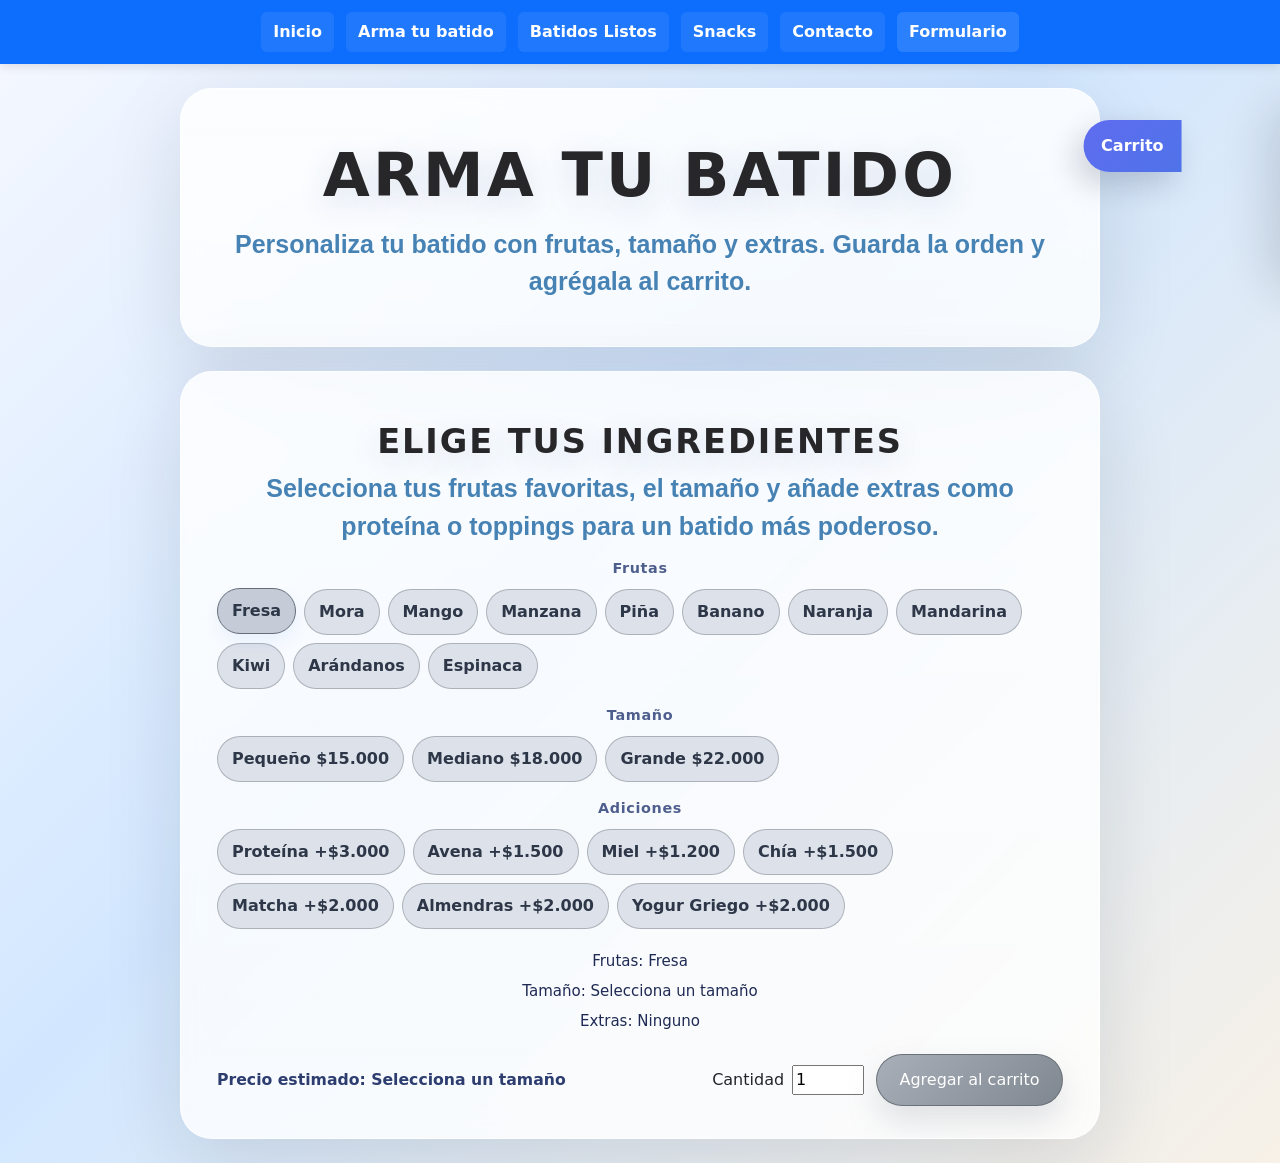
<file: arma-tu-batido.html>
<!DOCTYPE html>
<html lang="es">
<head>
  <meta charset="UTF-8">
  <meta name="viewport" content="width=device-width, initial-scale=1.0">
  <title>Arma tu batido - ZYMOS</title>
  <link href="https://cdn.jsdelivr.net/npm/bootstrap@5.3.8/dist/css/bootstrap.min.css" rel="stylesheet" integrity="sha384-sRIl4kxILFvY47J16cr9ZwB07vP4J8+LH7qKQnuqkuIAvNWLzeN8tE5YBujZqJLB" crossorigin="anonymous">
  <link rel="stylesheet" href="style.css?v=1.0">
</head>
<body>
  <nav style="position:sticky; top:0; z-index:1000; background:#0d6efd; display:flex; justify-content:center; gap:12px; flex-wrap:wrap; padding:12px 16px; box-shadow:0 2px 10px rgba(0,0,0,0.12);">
    <a href="index.html" style="color:#fff; background:rgba(255,255,255,0.08); border-radius:6px; font-weight:700; padding:8px 12px; text-decoration:none;">Inicio</a>
    <a href="arma-tu-batido.html" style="color:#fff; background:rgba(255,255,255,0.08); border-radius:6px; font-weight:700; padding:8px 12px; text-decoration:none;">Arma tu batido</a>
    <a href="pagina2.html" style="color:#fff; background:rgba(255,255,255,0.08); border-radius:6px; font-weight:700; padding:8px 12px; text-decoration:none;">Batidos Listos</a>
    <a href="pagina3.html" style="color:#fff; background:rgba(255,255,255,0.08); border-radius:6px; font-weight:700; padding:8px 12px; text-decoration:none;">Snacks</a>
    <span style="position:relative; display:inline-block;">
      <a href="#" id="contactToggle" style="color:#fff; background:rgba(255,255,255,0.08); border-radius:6px; font-weight:700; padding:8px 12px; text-decoration:none; display:inline-block;">Contacto</a>
      <span id="contactPanel" style="position:absolute; top:calc(100% + 8px); left:50%; transform:translateX(-50%); min-width:190px; background:#fff; color:#212529; border:1px solid #ddd; padding:10px 14px; border-radius:6px; display:none; box-shadow:0 4px 12px rgba(0,0,0,0.08); z-index:9999;">
        <strong>MARIA JOSE AMEZQUITA</strong>
        <span style="display:block; margin-top:6px;">305 425 2988</span>
      </span>
    </span>
    <a href="#" id="openCheckoutModal" style="color:#fff; background:rgba(255,255,255,0.12); border-radius:6px; font-weight:700; padding:8px 12px; text-decoration:none;">Formulario</a>
  </nav>

  <section class="texto-cuadro">
    <h1 class="texto-negro">Arma tu batido</h1>
    <p class="texto-azul">Personaliza tu batido con frutas, tamaño y extras. Guarda la orden y agrégala al carrito.</p>
  </section>

  <aside class="floating-cart" id="cartSection">
    <div class="floating-cart-inner">
      <div class="floating-cart-header">
        <span>Carrito</span>
        <button type="button" id="cartClose" class="cart-close" aria-label="Cerrar carrito">×</button>
      </div>
      <div class="floating-cart-body">
        <p class="texto-azul" id="cartText">No hay productos en el carrito todavía.</p>
      </div>
    </div>
  </aside>
  <button type="button" id="cartToggle" class="cart-toggle-button">Carrito</button>
  <div id="cartToast" class="cart-toast" aria-live="polite"></div>

  <section class="texto-cuadro custom-builder">
    <h2 class="texto-negro secundario">Elige tus ingredientes</h2>
    <p class="texto-azul">Selecciona tus frutas favoritas, el tamaño y añade extras como proteína o toppings para un batido más poderoso.</p>
    <div class="custom-shake-panel">
      <div class="custom-shake-group">
        <span class="custom-shake-label">Frutas</span>
        <div class="custom-shake-options">
          <button type="button" class="custom-option active" data-group="fruit" data-value="Fresa">Fresa</button>
          <button type="button" class="custom-option" data-group="fruit" data-value="Mora">Mora</button>
          <button type="button" class="custom-option" data-group="fruit" data-value="Mango">Mango</button>
          <button type="button" class="custom-option" data-group="fruit" data-value="Manzana">Manzana</button>
          <button type="button" class="custom-option" data-group="fruit" data-value="Piña">Piña</button>
          <button type="button" class="custom-option" data-group="fruit" data-value="Banano">Banano</button>
          <button type="button" class="custom-option" data-group="fruit" data-value="Naranja">Naranja</button>
          <button type="button" class="custom-option" data-group="fruit" data-value="Mandarina">Mandarina</button>
          <button type="button" class="custom-option" data-group="fruit" data-value="Kiwi">Kiwi</button>
          <button type="button" class="custom-option" data-group="fruit" data-value="Arándanos">Arándanos</button>
          <button type="button" class="custom-option" data-group="fruit" data-value="Espinaca">Espinaca</button>
        </div>
      </div>
      <div class="custom-shake-group">
        <span class="custom-shake-label">Tamaño</span>
        <div class="custom-shake-options">
          <button type="button" class="custom-option" data-group="size" data-value="Pequeño" data-price="15000">Pequeño $15.000</button>
          <button type="button" class="custom-option" data-group="size" data-value="Mediano" data-price="18000">Mediano $18.000</button>
          <button type="button" class="custom-option" data-group="size" data-value="Grande" data-price="22000">Grande $22.000</button>
        </div>
      </div>
      <div class="custom-shake-group">
        <span class="custom-shake-label">Adiciones</span>
        <div class="custom-shake-options">
          <button type="button" class="custom-option" data-group="addon" data-value="Proteína" data-price="3000">Proteína +$3.000</button>
          <button type="button" class="custom-option" data-group="addon" data-value="Avena" data-price="1500">Avena +$1.500</button>
          <button type="button" class="custom-option" data-group="addon" data-value="Miel" data-price="1200">Miel +$1.200</button>
          <button type="button" class="custom-option" data-group="addon" data-value="Chía" data-price="1500">Chía +$1.500</button>
          <button type="button" class="custom-option" data-group="addon" data-value="Matcha" data-price="2000">Matcha +$2.000</button>
          <button type="button" class="custom-option" data-group="addon" data-value="Almendras" data-price="2000">Almendras +$2.000</button>
          <button type="button" class="custom-option" data-group="addon" data-value="Yogur Griego" data-price="2000">Yogur Griego +$2.000</button>
        </div>
      </div>
      <div class="custom-order-summary">
        <p class="custom-summary-text">Frutas: <span id="summaryFruits">Fresa</span></p>
        <p class="custom-summary-text">Tamaño: <span id="summarySize">Selecciona un tamaño</span></p>
        <p class="custom-summary-text">Extras: <span id="summaryAddons">Ninguno</span></p>
      </div>
      <div class="custom-shake-footer">
        <div class="custom-shake-total">Precio estimado: <strong id="estimatedPrice">Selecciona un tamaño</strong></div>
        <div class="d-flex align-items-center">
          <label for="orderQty" style="margin-right:8px; margin-bottom:0">Cantidad</label>
          <input id="orderQty" type="number" min="1" value="1" style="width:72px; margin-right:12px;" />
          <button id="addOrderBtn" class="btn btn-primary custom-btn" type="button">Agregar al carrito</button>
        </div>
      </div>
      <div class="custom-order-saved" id="orderSavedMessage" hidden>
        <p></p>
      </div>
    </div>
  </section>

  <section class="texto-cuadro order-history" id="lastOrderSection" style="display: none;" hidden>
    <h2 class="texto-negro secundario">Carrito actualizado</h2>
    <p class="texto-azul" id="lastOrderText"></p>
  </section>

  <div id="checkoutModal" style="display:none; position:fixed; inset:0; background:rgba(0,0,0,0.5); z-index:2000; align-items:center; justify-content:center; padding:20px;">
    <div style="background:#fff; width:min(700px, 100%); max-height:90vh; overflow:auto; border-radius:12px; padding:24px; position:relative; box-shadow:0 12px 30px rgba(0,0,0,0.25);">
      <button type="button" id="closeCheckoutModal" aria-label="Cerrar formulario" style="position:absolute; top:12px; right:12px; border:none; background:#f1f1f1; border-radius:50%; width:34px; height:34px; cursor:pointer; font-size:20px;">×</button>
      <h2 class="texto-negro secundario" style="margin-top:0;">Datos para la entrega</h2>
      <form id="checkoutForm" method="post" action="" novalidate>
        <div class="row g-3">
          <div class="col-md-6">
            <label for="nombreCliente" class="form-label">Nombre:</label>
            <input id="nombreCliente" name="nombre" type="text" class="form-control" placeholder="Escribe tu nombre" required>
          </div>
          <div class="col-md-6">
            <label for="telefonoCliente" class="form-label">Telefono:</label>
            <input id="telefonoCliente" name="telefono" type="tel" class="form-control" placeholder="Ej: +56 9 1234 5678" required>
          </div>
          <div class="col-12">
            <label for="direccionCliente" class="form-label">Direccion:</label>
            <input id="direccionCliente" name="direccion" type="text" class="form-control" placeholder="Ej: Calle 123, comuna, ciudad" required>
          </div>
          <div class="col-md-6">
            <label for="metodoPago" class="form-label">Metodo de Pago:</label>
            <select id="metodoPago" name="metodo_pago" class="form-select" required>
              <option value="">Selecciona una opción</option>
              <option value="Transferencia">Transferencia</option>
              <option value="Efectivo">Efectivo</option>
              <option value="Tarjeta">Tarjeta</option>
              
            </select>
          </div>
        </div>
        <div class="mt-3 d-flex justify-content-center">
          <button class="btn btn-success btn-lg" type="submit">Enviar pedido</button>
        </div>
        <p id="formMessage" class="mt-3 text-success" style="display:none; font-weight:600;"></p>
      </form>
    </div>
  </div>

  <script>
    document.addEventListener('DOMContentLoaded', function() {
      // Usar precio según el tamaño (Pequeño/Mediano/Grande)
      var basePrice = 0;
      var fruitButtons = document.querySelectorAll('.custom-option[data-group="fruit"]');
      var sizeButtons = document.querySelectorAll('.custom-option[data-group="size"]');
      var addonButtons = document.querySelectorAll('.custom-option[data-group="addon"]');
      var summaryFruits = document.getElementById('summaryFruits');
      var summarySize = document.getElementById('summarySize');
      var summaryAddons = document.getElementById('summaryAddons');
      var estimatedPrice = document.getElementById('estimatedPrice');
      var orderSavedMessage = document.getElementById('orderSavedMessage');
      var lastOrderSection = document.getElementById('lastOrderSection');
      var lastOrderText = document.getElementById('lastOrderText');
      var addOrderBtn = document.getElementById('addOrderBtn');
      var cartKey = 'zymosCart';
      console.log('cart script loaded, cartKey=', cartKey);

      function formatCurrency(value) {
        if (value === null || value === undefined) value = 0;
        value = Number(value) || 0;
        return '$' + value.toString().replace(/\B(?=(\d{3})+(?!\d))/g, '.');
      }

      function getCart() {
        var savedCart = localStorage.getItem(cartKey);
        var cart = savedCart ? JSON.parse(savedCart) : [];
        var changed = false;
        cart = cart.map(function(item) {
          var price = Number(item.price);
          var qty = Math.max(1, Number(item.qty) || 1);
          if (isNaN(price)) price = 0;
          if (price !== item.price || qty !== item.qty) changed = true;
          return { name: item.name, price: price, qty: qty };
        });
        // Merge duplicates (same name + price)
        var merged = [];
        cart.forEach(function(it) {
          var key = it.name + '||' + it.price;
          var found = merged.find(function(m) { return m._key === key; });
          if (found) {
            found.qty += it.qty;
            changed = true;
          } else {
            var copy = { name: it.name, price: it.price, qty: it.qty, _key: key };
            merged.push(copy);
          }
        });
        merged.forEach(function(m) { delete m._key; });
        if (changed) localStorage.setItem(cartKey, JSON.stringify(merged));
        return merged;
      }

      function saveCart(cart) {
        try {
          localStorage.setItem(cartKey, JSON.stringify(cart));
          console.log('saveCart -> saved', cart);
        } catch (err) {
          console.error('saveCart -> error', err);
        }
      }

      function addToCart(item) {
        try {
          console.log('addToCart -> incoming item', item);
          var cart = getCart();
          // Asegurar tipos correctos
          item.price = Number(item.price) || 0;
          item.qty = Number(item.qty) || 1;
          var existing = cart.find(function(cartItem) {
            return cartItem.name === item.name && Number(cartItem.price) === Number(item.price);
          });
          if (existing) {
            existing.qty += item.qty;
          } else {
            cart.push(item);
          }
          saveCart(cart);
          console.log('addToCart -> saved cart', cart);
          updateCart();
          showCartFeedback('Agregado al carrito');
          openCart();
        } catch (err) {
          console.error('addToCart -> error', err);
        }
      }

      function changeCartItem(name, price, delta) {
        var cart = getCart();
        var index = cart.findIndex(function(cartItem) {
          return cartItem.name === name && cartItem.price === price;
        });
        if (index === -1) return;
        cart[index].qty += delta;
        if (cart[index].qty <= 0) {
          cart.splice(index, 1);
        }
        saveCart(cart);
        updateCart();
      }

      function removeCartItem(name, price) {
        var cart = getCart();
        cart = cart.filter(function(cartItem) {
          return !(cartItem.name === name && cartItem.price === price);
        });
        saveCart(cart);
        updateCart();
      }

      function attachCartButtons() {
        document.querySelectorAll('.cart-increase-btn').forEach(function(button) {
          button.addEventListener('click', function() {
            changeCartItem(button.dataset.name, Number(button.dataset.price), 1);
          });
        });
        document.querySelectorAll('.cart-decrease-btn').forEach(function(button) {
          button.addEventListener('click', function() {
            changeCartItem(button.dataset.name, Number(button.dataset.price), -1);
          });
        });
        document.querySelectorAll('.cart-remove-btn').forEach(function(button) {
          button.addEventListener('click', function() {
            removeCartItem(button.dataset.name, Number(button.dataset.price));
          });
        });
      }

      function updateCart() {
        var cart = getCart();
        var cartText = document.getElementById('cartText');
        console.log('updateCart -> cart', cart);
        if (!cartText) return;
        if (!cart.length) {
          cartText.textContent = 'No hay productos en el carrito todavía.';
          var cartToggle = document.getElementById('cartToggle');
          if (cartToggle) cartToggle.innerHTML = 'Carrito';
          return;
        }

        var total = 0;
        var itemCount = 0;
        var html = '<ul class="list-unstyled">';
        cart.forEach(function(item) {
          total += item.price * item.qty;
          itemCount += item.qty;
          html += '<li>' +
            '<strong>' + item.qty + 'x</strong> ' + item.name +
            ' — Precio unitario: ' + formatCurrency(item.price) +
            ' — Subtotal: ' + formatCurrency(item.price * item.qty) +
            ' <div class="cart-item-actions">' +
            '<button type="button" class="cart-qty-btn cart-decrease-btn" data-name="' + item.name + '" data-price="' + item.price + '">-</button>' +
            '<button type="button" class="cart-qty-btn cart-increase-btn" data-name="' + item.name + '" data-price="' + item.price + '">+</button>' +
            '<button type="button" class="cart-remove-btn" data-name="' + item.name + '" data-price="' + item.price + '">Eliminar</button>' +
            '</div>' +
            '</li>';
        });
        html += '</ul>';
        html += '<p><strong>Total:</strong> ' + formatCurrency(total) + '</p>';
        html += '<button type="button" class="btn btn-success cart-buy-btn">Comprar</button>';
        cartText.innerHTML = html;
        attachCartButtons();
        var buyButton = cartText.querySelector('.cart-buy-btn');
        if (buyButton) {
          buyButton.addEventListener('click', function() {
            if (!getCart().length) {
              alert('Agrega al menos un producto antes de comprar.');
              return;
            }
            toggleCheckoutModal(true);
          });
        }
        var cartToggle = document.getElementById('cartToggle');
        if (cartToggle) {
          cartToggle.innerHTML = 'Carrito (' + itemCount + ') - ' + formatCurrency(total);
        }
        // keep console log; no visible debug output
      }

      function openCart() {
        var cartSection = document.getElementById('cartSection');
        var cartToggle = document.getElementById('cartToggle');
        if (!cartSection || !cartToggle) return;
        cartSection.classList.add('open');
        cartToggle.textContent = 'Cerrar';
      }

      function toggleCart() {
        var cartSection = document.getElementById('cartSection');
        var cartToggle = document.getElementById('cartToggle');
        if (!cartSection || !cartToggle) return;
        var isOpen = cartSection.classList.toggle('open');
        cartToggle.textContent = isOpen ? 'Cerrar' : 'Carrito';
      }

      function closeCart() {
        var cartSection = document.getElementById('cartSection');
        var cartToggle = document.getElementById('cartToggle');
        if (!cartSection || !cartToggle) return;
        cartSection.classList.remove('open');
        cartToggle.textContent = 'Carrito';
      }

      function showCartMessage(message) {
        if (orderSavedMessage) {
          orderSavedMessage.hidden = false;
          orderSavedMessage.querySelector('p').textContent = message;
        }
      }

      function showCartFeedback(message, isWarning) {
        var toast = document.getElementById('cartToast');
        var cartToggle = document.getElementById('cartToggle');
        if (!toast) return;
        toast.textContent = message;
        toast.classList.toggle('warning', !!isWarning);
        toast.classList.remove('show');
        void toast.offsetWidth;
        toast.classList.add('show');
        if (cartToggle) {
          cartToggle.classList.remove('cart-pulse');
          void cartToggle.offsetWidth;
          cartToggle.classList.add('cart-pulse');
        }
      }

      function updateSummary() {
        var selectedFruits = Array.from(fruitButtons).filter(function(btn) { return btn.classList.contains('active'); }).map(function(btn) { return btn.dataset.value; });
        var selectedSizeButton = Array.from(sizeButtons).find(function(btn) { return btn.classList.contains('active'); });
        var selectedSize = selectedSizeButton ? selectedSizeButton.dataset.value : 'Selecciona un tamaño';
        var sizePrice = selectedSizeButton ? Number(selectedSizeButton.dataset.price || 0) : 0;
        var selectedAddons = Array.from(addonButtons).filter(function(btn) { return btn.classList.contains('active'); }).map(function(btn) { return btn.dataset.value; });
        var addonsPrice = Array.from(addonButtons).filter(function(btn) { return btn.classList.contains('active'); }).reduce(function(total, btn) { return total + Number(btn.dataset.price || 0); }, 0);

        summaryFruits.textContent = selectedFruits.length ? selectedFruits.join(', ') : 'Ninguno';
        summarySize.textContent = selectedSize;
        summaryAddons.textContent = selectedAddons.length ? selectedAddons.join(', ') : 'Ninguno';
        estimatedPrice.textContent = selectedSizeButton ? formatCurrency(basePrice + sizePrice + addonsPrice) : 'Selecciona un tamaño';
      }

      function saveOrder() {
        var fruits = Array.from(fruitButtons).filter(function(btn) { return btn.classList.contains('active'); }).map(function(btn) { return btn.dataset.value; });
        var sizeButton = Array.from(sizeButtons).find(function(btn) { return btn.classList.contains('active'); });
        if (!sizeButton) {
          // Si no hay tamaño seleccionado, seleccionar "Mediano" por defecto si existe, o el primero.
          sizeButton = Array.from(sizeButtons).find(function(btn) { return btn.dataset.value === 'Mediano'; }) || sizeButtons[0];
          if (sizeButton) {
            sizeButtons.forEach(function(btn) { btn.classList.remove('active'); });
            sizeButton.classList.add('active');
            updateSummary();
            showCartFeedback('Se seleccionó tamaño por defecto: ' + (sizeButton.dataset.value || 'Mediano'));
          }
        }

        var size = sizeButton.dataset.value;
        var addons = Array.from(addonButtons).filter(function(btn) { return btn.classList.contains('active'); }).map(function(btn) { return btn.dataset.value; });
        var sizePrice = Number(sizeButton.dataset.price || 0);
        var addonsPrice = Array.from(addonButtons).filter(function(btn) { return btn.classList.contains('active'); }).reduce(function(total, btn) { return total + Number(btn.dataset.price || 0); }, 0);
        var totalPrice = basePrice + sizePrice + addonsPrice;

        var order = {
          fruits: fruits,
          size: size,
          addons: addons,
          total: totalPrice,
          createdAt: new Date().toLocaleString()
        };

          var qtyInput = document.getElementById('orderQty');
          var qty = qtyInput ? Math.max(1, Number(qtyInput.value) || 1) : 1;
          console.log('saveOrder -> order', order, 'qty', qty, 'totalPrice', totalPrice);
          localStorage.setItem('zymosOrder', JSON.stringify(order));
          // Mostrar el detalle en el mensaje de confirmación (para depuración visible)
          orderSavedMessage.hidden = false;
          orderSavedMessage.style.background = 'rgba(79, 115, 233, 0.06)';
          orderSavedMessage.style.borderColor = 'rgba(79, 115, 233, 0.12)';
          orderSavedMessage.style.color = '#2f417d';
          orderSavedMessage.querySelector('p').textContent = 'Añadiendo: ' + (order.fruits.length ? order.fruits.join(', ') : 'Ninguno') + ' - ' + order.size + ' - Extras: ' + (order.addons.length ? order.addons.join(', ') : 'Ninguno') + ' - Total: ' + formatCurrency(order.total) + ' x' + qty;
          // Añadir al carrito
          addToCart({ name: 'Batido personalizado (' + order.size + ')', price: totalPrice, qty: qty });
          showCartFeedback('Agregado al carrito');
          openCart();

        if (lastOrderSection && lastOrderText) {
          lastOrderSection.hidden = false;
          lastOrderText.textContent = 'Último pedido: ' + (order.fruits.length ? order.fruits.join(', ') : 'Ninguno') + ' - ' + order.size + ' - Extras: ' + (order.addons.length ? order.addons.join(', ') : 'Ninguno') + ' - Total: ' + formatCurrency(order.total) + ' (' + order.createdAt + ').';
        }
      }

      function loadLastOrder() {
        var saved = localStorage.getItem('zymosOrder');
        if (saved) {
          var order = JSON.parse(saved);
          if (lastOrderSection && lastOrderText) {
            lastOrderSection.hidden = false;
            lastOrderText.textContent = 'Último pedido: ' + (order.fruits.length ? order.fruits.join(', ') : 'Ninguno') + ' - ' + order.size + ' - Extras: ' + (order.addons.length ? order.addons.join(', ') : 'Ninguno') + ' - Total: ' + formatCurrency(order.total) + ' (' + order.createdAt + ').';
          }
        }
      }

      Array.from(fruitButtons).forEach(function(button) {
        button.addEventListener('click', function() {
          button.classList.toggle('active');
          updateSummary();
        });
      });

      Array.from(sizeButtons).forEach(function(button) {
        button.addEventListener('click', function() {
          sizeButtons.forEach(function(btn) { btn.classList.remove('active'); });
          button.classList.add('active');
          updateSummary();
        });
      });

      Array.from(addonButtons).forEach(function(button) {
        button.addEventListener('click', function() {
          button.classList.toggle('active');
          updateSummary();
        });
      });

      var cartToggle = document.getElementById('cartToggle');
      if (cartToggle) {
        cartToggle.addEventListener('click', toggleCart);
      }
      var cartClose = document.getElementById('cartClose');
      if (cartClose) {
        cartClose.addEventListener('click', closeCart);
      }

      if (addOrderBtn) {
        addOrderBtn.addEventListener('click', function() {
          saveOrder();
        });
      }

      function toggleContactPanel() {
        var panel = document.getElementById('contactPanel');
        if (!panel) return;
        panel.style.display = panel.style.display === 'block' ? 'none' : 'block';
      }

      var contactToggle = document.getElementById('contactToggle');
      if (contactToggle) {
        contactToggle.addEventListener('click', function(event) {
          event.preventDefault();
          toggleContactPanel();
        });
      }

      var checkoutModal = document.getElementById('checkoutModal');
      var openCheckoutModal = document.getElementById('openCheckoutModal');
      var closeCheckoutModal = document.getElementById('closeCheckoutModal');
      function toggleCheckoutModal(show) {
        if (!checkoutModal) return;
        checkoutModal.style.display = show ? 'flex' : 'none';
      }
      if (openCheckoutModal) {
        openCheckoutModal.addEventListener('click', function(event) {
          event.preventDefault();
          if (!getCart().length) {
            alert('Agrega al menos un producto antes de comprar.');
            return;
          }
          toggleCheckoutModal(true);
        });
      }
      if (closeCheckoutModal) {
        closeCheckoutModal.addEventListener('click', function() {
          toggleCheckoutModal(false);
        });
      }
      if (checkoutModal) {
        checkoutModal.addEventListener('click', function(event) {
          if (event.target === checkoutModal) {
            toggleCheckoutModal(false);
          }
        });
      }

      var checkoutForm = document.getElementById('checkoutForm');
      var formMessage = document.getElementById('formMessage');
      if (checkoutForm) {
        checkoutForm.addEventListener('submit', function(event) {
          event.preventDefault();
          if (!checkoutForm.checkValidity()) {
            checkoutForm.reportValidity();
            return;
          }

          var formData = new FormData(checkoutForm);
          var payload = {};
          formData.forEach(function(value, key) {
            payload[key] = value;
          });

          localStorage.setItem('zymosOrder', JSON.stringify(payload));
          window.location.href = 'confirmacion.html';
        });
      }

      // No delegation here: use direct listener on #addOrderBtn only.

      updateSummary();
      loadLastOrder();
      updateCart();
    });
  </script>
</body>
</html>
</file>
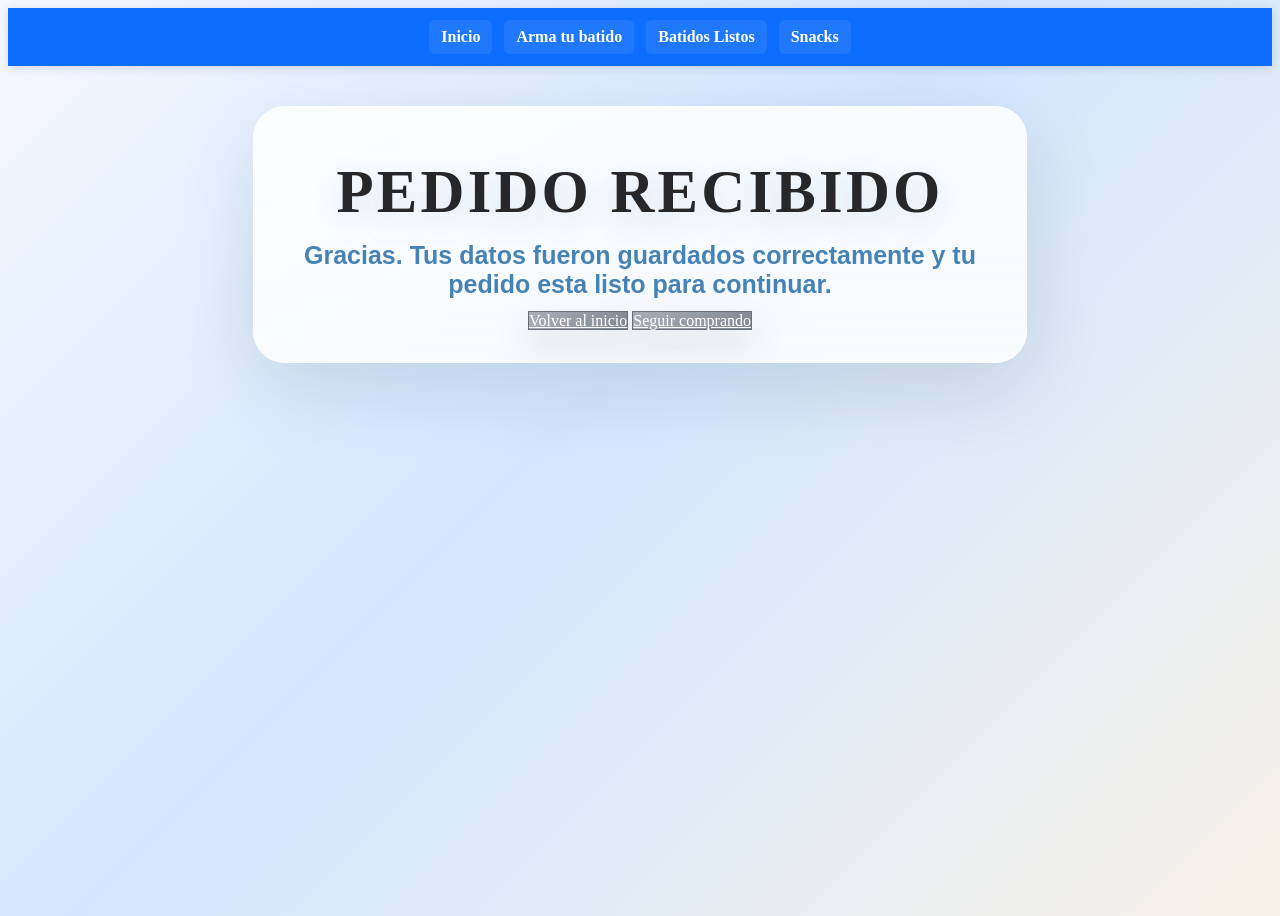
<file: confirmacion.html>
<!DOCTYPE html>
<html lang="es">
<head>
  <meta charset="UTF-8">
  <meta name="viewport" content="width=device-width, initial-scale=1.0">
  <title>Pedido recibido - ZYMOS</title>
  <link rel="stylesheet" href="style.css?v=1.0">
</head>
<body>
  <nav style="position:sticky; top:0; z-index:1000; background:#0d6efd; display:flex; justify-content:center; gap:12px; flex-wrap:wrap; padding:12px 16px; box-shadow:0 2px 10px rgba(0,0,0,0.12);">
    <a href="index.html" style="color:#fff; background:rgba(255,255,255,0.08); border-radius:6px; font-weight:700; padding:8px 12px; text-decoration:none;">Inicio</a>
    <a href="arma-tu-batido.html" style="color:#fff; background:rgba(255,255,255,0.08); border-radius:6px; font-weight:700; padding:8px 12px; text-decoration:none;">Arma tu batido</a>
    <a href="pagina2.html" style="color:#fff; background:rgba(255,255,255,0.08); border-radius:6px; font-weight:700; padding:8px 12px; text-decoration:none;">Batidos Listos</a>
    <a href="pagina3.html" style="color:#fff; background:rgba(255,255,255,0.08); border-radius:6px; font-weight:700; padding:8px 12px; text-decoration:none;">Snacks</a>
  </nav>

  <main class="texto-cuadro" style="max-width:700px; margin:40px auto;">
    <h1 class="texto-negro">Pedido recibido</h1>
    <p class="texto-azul">Gracias. Tus datos fueron guardados correctamente y tu pedido esta listo para continuar.</p>
    <div id="orderDetails" class="mt-4"></div>
    <div class="mt-4">
      <a class="btn btn-primary" href="index.html">Volver al inicio</a>
      <a class="btn btn-secondary ms-2" href="pagina2.html">Seguir comprando</a>
    </div>
  </main>

  <script>
    var savedOrder = localStorage.getItem('zymosOrder');
    var orderDetails = document.getElementById('orderDetails');
    if (savedOrder && orderDetails) {
      var order = JSON.parse(savedOrder);
      orderDetails.innerHTML =
        '<p><strong>Nombre:</strong> ' + (order.nombre || '') + '</p>' +
        '<p><strong>Telefono:</strong> ' + (order.telefono || '') + '</p>' +
        '<p><strong>Direccion:</strong> ' + (order.direccion || '') + '</p>' +
        '<p><strong>Metodo de pago:</strong> ' + (order.metodo_pago || '') + '</p>';
    }
  </script>
</body>
</html>
</file>
<file: style.css>
body{
  background: linear-gradient(135deg, #f6f8ff 0%, #d2e7ff 45%, #f7f1e7 100%);
  min-height: 100vh;
  position: relative;
}
.texto-cuadro {
  position: relative;
  background: rgba(255, 255, 255, 0.78);
  border: 1px solid rgba(255, 255, 255, 0.75);
  border-radius: 32px;
  padding: 32px 36px;
  max-width: 920px;
  width: min(92%, 920px);
  box-shadow: 0 24px 80px rgba(15, 23, 42, 0.12);
  backdrop-filter: blur(14px);
  -webkit-backdrop-filter: blur(14px);
  margin: 24px auto;
  text-align: center;
  overflow: hidden;
}
.texto-cuadro::before {
  content: '';
  position: absolute;
  inset: 0;
  background: linear-gradient(180deg, rgba(255,255,255,0.25), rgba(255,255,255,0));
  pointer-events: none;
}
.texto-cuadro > * {
  position: relative;
  z-index: 1;
}
.texto-azul {
  font-family: 'Franklin Gothic Medium', 'Arial Narrow', Arial, sans-serif;
  color: #3f6fb7;
  font-size: 1.35rem;
  font-weight: 600;
  margin: 0 auto 0.8rem;
  max-width: 840px;
}
.tamaño-grande {
  font-size: 1.05rem;
  line-height: 1.8;
  color: #3d4451;
  margin: 0 auto;
  max-width: 820px;
}
.texto-negro {
  font-size: 3.8rem;
  font-weight: 800;
  color: #27272a;
  text-transform: uppercase;
  letter-spacing: 0.2rem;
  text-align: center;
  margin-top: 18px;
  margin-bottom: 14px;
  text-shadow: 0 8px 30px rgba(47, 79, 147, 0.15);
}
.boton_continue {
  display: flex;
  justify-content: center;
  margin-top: 30px;
}
.boton_continue a {
  display: inline-flex;
  align-items: center;
  justify-content: center;
  padding: 1rem 2.2rem;
  border-radius: 999px;
  background: linear-gradient(135deg, #a7aeb8, #7d838d) !important;
  color: #ffffff;
  border: 1px solid rgba(95, 101, 109, 0.9);
  text-transform: uppercase;
  font-weight: 700;
  letter-spacing: 0.08rem;
  box-shadow: 0 20px 40px rgba(120, 126, 135, 0.25);
  transition: transform 0.22s ease, box-shadow 0.22s ease;
}
.boton_continue a:hover {
  transform: translateY(-2px);
  box-shadow: 0 24px 48px rgba(120, 126, 135, 0.32);
}
.imagen-decorada {
  width: 260px;
  max-width: 320px;
  padding: 18px;
  background-color: rgb(96, 117, 175);
  border: 2px solid rgb(73, 100, 189);
  border-radius: 18px;
  margin: 0;
  display: block;
}
.logo-esquina {
  position: absolute;
  top: 16px;
  right: 16px;
  z-index: 10;
}
.contenedor-imagen{

display: flex;

}
.posicion-izquierda {

justify-content: flex-start;

}
.posicion-centro {

justify-content: center;

}
.posicion-derecha {

justify-content: flex-end;

}
.texto-azul {

font-family: 'Franklin Gothic Medium', 'Arial Narrow', Arial, sans-serif;
color: steelblue;
font-size:25px ;

}
.tamaño-grande {

font-size: 18px;

}
.texto-negro {
  font-size: 3.8rem;
  font-weight: 800;
  color: #27272a;
  text-transform: uppercase;
  letter-spacing: 0.2rem;
  text-align: center;
  margin-top: 18px;
  margin-bottom: 14px;
  text-shadow: 0 8px 30px rgba(47, 79, 147, 0.15);
}
.posicion-centro {
    display: flex;          
    justify-content: center; 
    align-items: center;    
}
.boton_continue {
    display: flex;
    justify-content: center;
    margin-top: 30px;
}
.imagen-cuadro {
  width: 100%;
  max-width: 360px;
  min-width: 240px;
  height: 260px;
  object-fit: cover;
  border: 2px solid rgba(73, 100, 189, 0.75);
  border-radius: 18px;
  margin: 0 12px;
}
.imagenes-juntas {
  display: flex;
  flex-wrap: wrap;
  justify-content: center;
  gap: 24px;
  padding: 0 10px;
}
.producto-grid {
  display: flex;
  flex-wrap: wrap;
  justify-content: center;
  gap: 28px;
  padding: 0 12px;
  max-width: 1180px;
  margin: 0 auto;
}
.producto-card {
  width: min(100%, 320px);
  background: rgba(255, 255, 255, 0.92);
  border: 1px solid rgba(96, 117, 175, 0.22);
  border-radius: 28px;
  box-shadow: 0 18px 50px rgba(15, 23, 42, 0.1);
  overflow: hidden;
  transition: transform 0.25s ease, box-shadow 0.25s ease;
}
.producto-card:hover {
  transform: translateY(-5px);
  box-shadow: 0 24px 60px rgba(15, 23, 42, 0.16);
}
.producto-card-img {
  width: 100%;
  height: 240px;
  object-fit: cover;
  display: block;
}
.producto-card-info {
  padding: 22px 20px 28px;
  text-align: center;
}
.producto-name {
  margin: 0;
  font-size: 1.15rem;
  color: #24335c;
  font-weight: 700;
}
.producto-price {
  margin: 10px 0 0;
  color: #4f73e9;
  font-size: 1.05rem;
  font-weight: 700;
}
.producto-description {
  margin: 8px 0 0;
  color: #5f6d8b;
  font-size: 0.96rem;
  line-height: 1.6;
}
.custom-builder .texto-negro {
  font-size: 2.3rem;
  margin-bottom: 8px;
}
.custom-shake-panel {
  display: grid;
  gap: 1rem;
  background: transparent;
  border: none;
  border-radius: 0;
  padding: 0;
  box-shadow: none;
}
.custom-shake-group {
  display: grid;
  gap: 0.6rem;
}
.custom-shake-label {
  font-size: 0.9rem;
  font-weight: 700;
  color: #4f5f8d;
  letter-spacing: 0.04rem;
}
.custom-shake-options {
  display: flex;
  flex-wrap: wrap;
  gap: 8px;
}
.custom-option {
  padding: 10px 14px;
  border: 1px solid rgba(112, 117, 125, 0.45);
  border-radius: 999px;
  background: #dde2ea;
  color: #2d3748;
  font-weight: 600;
  cursor: pointer;
  transition: transform 0.2s ease, background 0.2s ease, box-shadow 0.2s ease;
}
.custom-option:hover,
.custom-option.active {
  background: #c5ccd7;
  border-color: #646d78;
  transform: translateY(-1px);
  box-shadow: 0 8px 16px rgba(79, 115, 233, 0.08);
}
.producto-size-picker {
  display: flex;
  justify-content: center;
  gap: 8px;
  flex-wrap: wrap;
  margin-top: 14px;
}
.size-option {
  display: flex;
  flex-direction: column;
  align-items: center;
  justify-content: center;
  gap: 2px;
  min-width: 62px;
  padding: 8px 10px;
  border: 1px solid rgba(112, 117, 125, 0.45);
  border-radius: 999px;
  background: #eef2f9;
  color: #2d3748;
  font-size: 0.76rem;
  font-weight: 700;
  letter-spacing: 0.04rem;
  cursor: pointer;
  transition: transform 0.2s ease, background 0.2s ease, box-shadow 0.2s ease;
}
.size-option .size-label {
  font-size: 0.75rem;
  line-height: 1;
}
.size-option .size-price {
  font-size: 0.66rem;
  line-height: 1.2;
  color: #3d5fa8;
}
.size-option:hover,
.size-option.active {
  background: #dfe7ff;
  border-color: rgba(79, 115, 233, 0.5);
  box-shadow: 0 8px 16px rgba(79, 115, 233, 0.09);
  transform: translateY(-1px);
}
.custom-shake-footer {
  display: flex;
  flex-wrap: wrap;
  justify-content: space-between;
  align-items: center;
  gap: 16px;
}
.custom-shake-total {
  font-size: 0.98rem;
  color: #2d3d70;
  font-weight: 700;
}
.custom-btn {
  padding: 0.8rem 1.4rem;
  border-radius: 999px;
  background: linear-gradient(135deg, #a9afb7, #808890) !important;
  color: #fff;
  border: 1px solid rgba(97, 103, 112, 0.9);
  box-shadow: none;
}
.custom-btn:hover {
  transform: none;
}
.custom-order-summary {
  padding: 0;
  color: #1f2a54;
}
.custom-summary-text {
  margin: 4px 0;
  font-size: 0.94rem;
  line-height: 1.7;
}
.custom-order-saved {
  margin-top: 8px;
  padding: 10px 12px;
  background: rgba(79, 115, 233, 0.06);
  border: 1px solid rgba(79, 115, 233, 0.12);
  border-radius: 12px;
  color: #2f417d;
}
.order-history {
  margin-top: 18px;
}
.order-history .texto-azul {
  margin-top: 0;
}
.floating-cart {
  position: fixed;
  top: 90px;
  right: 0;
  width: 320px;
  max-width: calc(100vw - 20px);
  transform: translateX(100%);
  transition: transform 0.3s ease;
  background: rgba(255, 255, 255, 0.96);
  border: 1px solid rgba(79, 115, 233, 0.18);
  border-radius: 28px 0 0 28px;
  box-shadow: -10px 14px 50px rgba(15, 23, 42, 0.16);
  z-index: 20;
  overflow: hidden;
}
.floating-cart.open {
  transform: translateX(0);
}
.floating-cart-inner {
  display: flex;
  flex-direction: column;
  min-height: 100%;
}
.floating-cart-header {
  display: flex;
  justify-content: space-between;
  align-items: center;
  padding: 18px 20px;
  background: linear-gradient(135deg, #5f6cef, #4f73e9);
  color: #fff;
  font-weight: 700;
  letter-spacing: 0.03rem;
}
.floating-cart-header .cart-close {
  background: rgba(255, 255, 255, 0.18);
  border: 1px solid rgba(255, 255, 255, 0.35);
  border-radius: 999px;
  color: #fff;
  width: 34px;
  height: 34px;
  font-size: 1.3rem;
  line-height: 1;
  display: inline-flex;
  align-items: center;
  justify-content: center;
  cursor: pointer;
  transition: background 0.2s ease;
}
.floating-cart-header .cart-close:hover {
  background: rgba(255, 255, 255, 0.28);
}
.floating-cart-body {
  padding: 20px;
  max-height: calc(100vh - 140px);
  overflow-y: auto;
}
.floating-cart-body ul {
  padding-left: 0;
  margin: 0 0 12px;
}
.floating-cart-body li {
  margin-bottom: 10px;
  color: #2d3d70;
}
.floating-cart-body .cart-item-actions {
  display: inline-flex;
  gap: 6px;
  margin-left: 10px;
}
.floating-cart-body .cart-qty-btn,
.floating-cart-body .cart-remove-btn {
  border: 1px solid rgba(79, 115, 233, 0.18);
  border-radius: 999px;
  background: #f1f4ff;
  color: #2f417d;
  padding: 4px 10px;
  font-size: 0.85rem;
  cursor: pointer;
}
.floating-cart-body .cart-remove-btn {
  border-color: rgba(255, 90, 90, 0.35);
  background: rgba(255, 90, 90, 0.12);
  color: #b82a2a;
}
.floating-cart-body .cart-qty-btn:hover,
.floating-cart-body .cart-remove-btn:hover {
  opacity: 0.9;
}
.floating-cart-body p {
  margin: 0;
  color: #3f5da8;
}
.floating-cart-body strong {
  color: #24335c;
}
.cart-toggle-button {
  position: fixed;
  top: 120px;
  right: 0;
  transform: translateX(-100%);
  padding: 14px 18px;
  border-radius: 999px 0 0 999px;
  background: linear-gradient(135deg, #5f6cef, #4f73e9);
  color: #fff;
  border: none;
  font-weight: 700;
  box-shadow: -8px 12px 30px rgba(15, 23, 42, 0.18);
  cursor: pointer;
  z-index: 25;
}
.cart-toggle-button.cart-pulse {
  animation: cartPulse 0.6s ease;
}
@keyframes cartPulse {
  0% { transform: translateX(-100%) scale(1); }
  35% { transform: translateX(-100%) scale(1.08); }
  100% { transform: translateX(-100%) scale(1); }
}
.cart-toggle-button:hover {
  background: linear-gradient(135deg, #4f73e9, #3d5fcd);
}
.cart-toast {
  position: fixed;
  right: 24px;
  bottom: 32px;
  background: rgba(38, 60, 120, 0.96);
  color: #fff;
  padding: 12px 22px;
  border-radius: 999px;
  box-shadow: 0 16px 30px rgba(15, 23, 42, 0.18);
  opacity: 0;
  transform: translateY(16px);
  pointer-events: none;
  z-index: 40;
  font-weight: 700;
  letter-spacing: 0.02rem;
  min-width: 220px;
  text-align: center;
}
.cart-toast.warning {
  background: linear-gradient(135deg, #d97706, #b91c1c);
  box-shadow: 0 18px 34px rgba(185, 28, 28, 0.25);
}
.cart-toast.show {
  animation: toastInOut 1.8s ease forwards;
}
@keyframes toastInOut {
  0% { opacity: 0; transform: translateY(16px) scale(0.96); }
  15% { opacity: 1; transform: translateY(0) scale(1); }
  80% { opacity: 1; transform: translateY(0) scale(1); }
  100% { opacity: 0; transform: translateY(-10px) scale(0.98); }
}

.btn,
.btn-primary,
.btn-secondary,
.btn-lg,
.btn-finalizar,
.snack-actions a,
.add-product-btn {
  background: linear-gradient(135deg, #a8afb8, #7f8790) !important;
  border: 1px solid rgba(101, 108, 116, 0.9) !important;
  color: #ffffff !important;
  box-shadow: 0 16px 32px rgba(126, 133, 141, 0.22) !important;
}

.btn:hover,
.btn-primary:hover,
.btn-secondary:hover,
.btn-lg:hover,
.btn-finalizar:hover,
.snack-actions a:hover,
.add-product-btn:hover {
  filter: brightness(0.98);
  transform: translateY(-1px);
}
.add-product-btn {
  width: 100%;
  border-radius: 999px;
}

.btn-finalizar {
  display: inline-flex;
  align-items: center;
  justify-content: center;
  color: #ffffff;
  background: linear-gradient(135deg, #a7aeb7, #7e8691);
  border: 1px solid rgba(103, 109, 116, 0.95);
  border-radius: 999px;
  padding: 1rem 2.4rem;
  text-transform: uppercase;
  font-weight: 700;
  letter-spacing: 0.08rem;
  box-shadow: 0 16px 36px rgba(122, 127, 136, 0.18);
  transition: transform 0.2s ease, box-shadow 0.2s ease, background 0.2s ease;
}
.btn-finalizar:hover {
  transform: translateY(-2px);
  box-shadow: 0 20px 42px rgba(122, 127, 136, 0.24);
}
.texto-negro.secundario {
  font-size: 2.1rem;
  letter-spacing: 0.12rem;
}
.snack-actions {
  display: flex;
  flex-wrap: wrap;
  justify-content: center;
  gap: 16px;
  margin: 16px auto 26px;
  max-width: 720px;
}
.snack-actions a {
  padding: 0.95rem 1.9rem;
}
.contacto-info {
  text-align: center;
  max-width: 760px;
  margin: 0 auto 32px;
  color: #3d4b78;
}
.contacto-info p {
  margin: 10px 0;
  font-size: 1rem;
  line-height: 1.7;
}
.producto-img{
  max-height:180px;
  width:100%;
  object-fit:cover;
  display:block;
  margin-left:auto;
  margin-right:auto;
}
@media (max-width: 820px) {
  .intro-card {
    padding: 24px 20px;
  }
  .hero-row {
    grid-template-columns: 1fr;
  }
  .hero-copy,
  .hero-copy .texto-azul,
  .hero-copy .tamaño-grande {
    text-align: center;
    margin-left: auto;
    margin-right: auto;
  }
  .hero-visual {
    order: -1;
  }
  .hero-image {
    height: 260px;
  }
}
</file>
